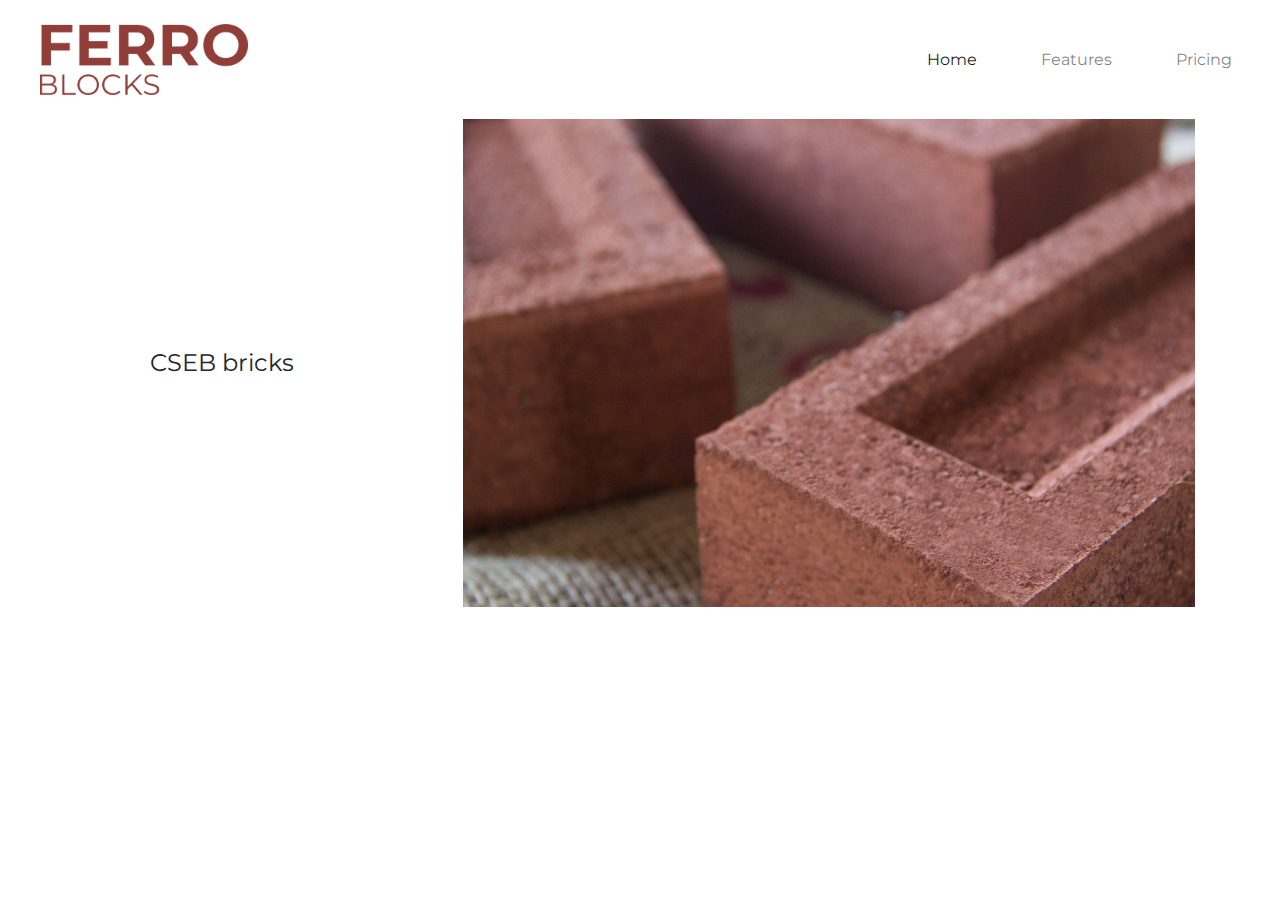
<file: V1/index.html>
<!DOCTYPE html>
<html>
    <head>
        <meta charset="UTF-8">
        <title>My Website</title>
        <link rel="stylesheet" href="https://maxcdn.bootstrapcdn.com/bootstrap/4.5.0/css/bootstrap.min.css">
        <link rel="stylesheet" href="style.css">
        <link rel="preconnect" href="https://fonts.googleapis.com">
        <link rel="preconnect" href="https://fonts.gstatic.com" crossorigin>
        <link href="https://fonts.googleapis.com/css2?family=Montserrat:wght@600&display=swap" rel="stylesheet">
    </head>
    
    <body>
        <nav class="navbar navbar-expand-lg navbar-light">
            <a class="my-3 mx-4">
              <img src="Images/FERRO BLOCKS.png" width="25%" alt="Logo">
            </a>
            <div class="collapse navbar-collapse" id="navbarNav">
              <ul class="navbar-nav ml-auto">
                <li class="nav-item active mx-4">
                  <a class="nav-link" href="index.html">Home <span class="sr-only">(current)</span></a>
                </li>
                <li class="nav-item mx-4">
                  <a class="nav-link" href="features.html">Features</a>
                </li>
                <li class="nav-item mx-4">
                  <a class="nav-link" href="pricing.html">Pricing</a>
                </li>
              </ul>
            </div>
        </nav>
        <main>
          <div style="display: flex; justify-content: center; align-items: center;" class="container">
            <p class="col-md-3 my-auto mx-auto" style="font-family: 'Montserrat', sans-serif; font-size: 150%;">CSEB bricks</p>
            <img src="Images/2.png" alt="image">
          </div>  
        </main> 
    </body>
</html>
</file>
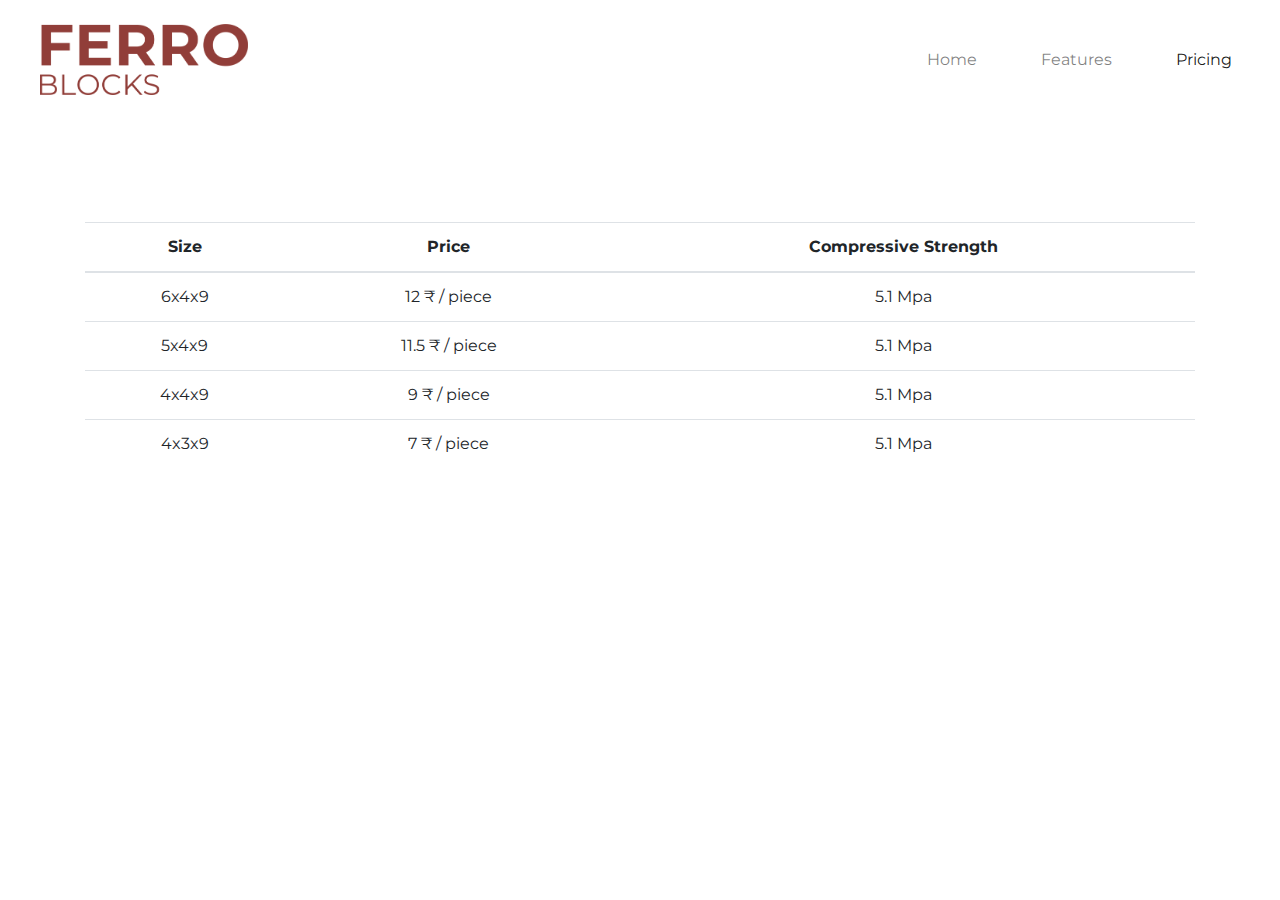
<file: V1/pricing.html>
<!DOCTYPE html>
<html>
    <head>
        <meta charset="UTF-8">
        <title>My Website</title>
        <link rel="stylesheet" href="https://maxcdn.bootstrapcdn.com/bootstrap/4.5.0/css/bootstrap.min.css">
        <link rel="stylesheet" href="style.css">
        <link rel="preconnect" href="https://fonts.googleapis.com">
        <link rel="preconnect" href="https://fonts.gstatic.com" crossorigin>
        <link href="https://fonts.googleapis.com/css2?family=Montserrat:wght@600&display=swap" rel="stylesheet">
    </head>
    
    <body>
        <nav class="navbar navbar-expand-lg navbar-light">
            <a class="my-3 mx-4">
              <img src="Images/FERRO BLOCKS.png" width="25%" alt="Logo">
            </a>
            <div class="collapse navbar-collapse" id="navbarNav">
              <ul class="navbar-nav ml-auto">
                <li class="nav-item mx-4">
                  <a class="nav-link" href="index.html">Home <span class="sr-only">(current)</span></a>
                </li>
                <li class="nav-item mx-4">
                  <a class="nav-link" href="features.html">Features</a>
                </li>
                <li class="nav-item active mx-4">
                  <a class="nav-link" href="pricing.html">Pricing</a>
                </li>
              </ul>
            </div>
        </nav>
        <main class="container table">
          <table class="table" >
            <thead>
              <tr>
                <th scope="col">Size</th>
                <th scope="col">Price</th>
                <th scope="col">Compressive Strength</th>
              </tr>
            </thead>
            <tbody>
              <tr>
                <td>6x4x9</td>
                <td>12 ₹ / piece </td>
                <td>5.1 Mpa</td>
              </tr>
              <tr>
                <td>5x4x9</td>
                <td>11.5 ₹ / piece</td>
                <td>5.1 Mpa</td>
              </tr>
              <tr>
                <td>4x4x9</td>
                <td>9 ₹ / piece</td>
                <td>5.1 Mpa</td>
              </tr>
              <tr>
                <td>4x3x9</td>
                <td>7 ₹ / piece</td>
                <td>5.1 Mpa</td>
              </tr>
            </tbody>
          </table>
        </main> 
    </body>
</html>
</file>
<file: V1/style.css>
.navbar{
    font-family: 'Montserrat', sans-serif;
    }

.container{
    font-family: 'Montserrat', sans-serif;
    }
    
.writing{
    padding-top: 10%;
    }

.nav-item {
    position: relative;
  }
  
  .nav-item::after {
    content: "";
    position: absolute;
    bottom: 0;
    left: 0;
    right: 0;
    height: 2px;
    background-color: gray;
    visibility: hidden;
    transform: scaleX(0);
    transition: all 0.3s ease-in-out 0s;
  }
  
  .nav-item:hover::after {
    visibility: visible;
    transform: scaleX(1);
  }

  .table {
    padding-top: 8%;
    text-align: center;
  }
</file>
